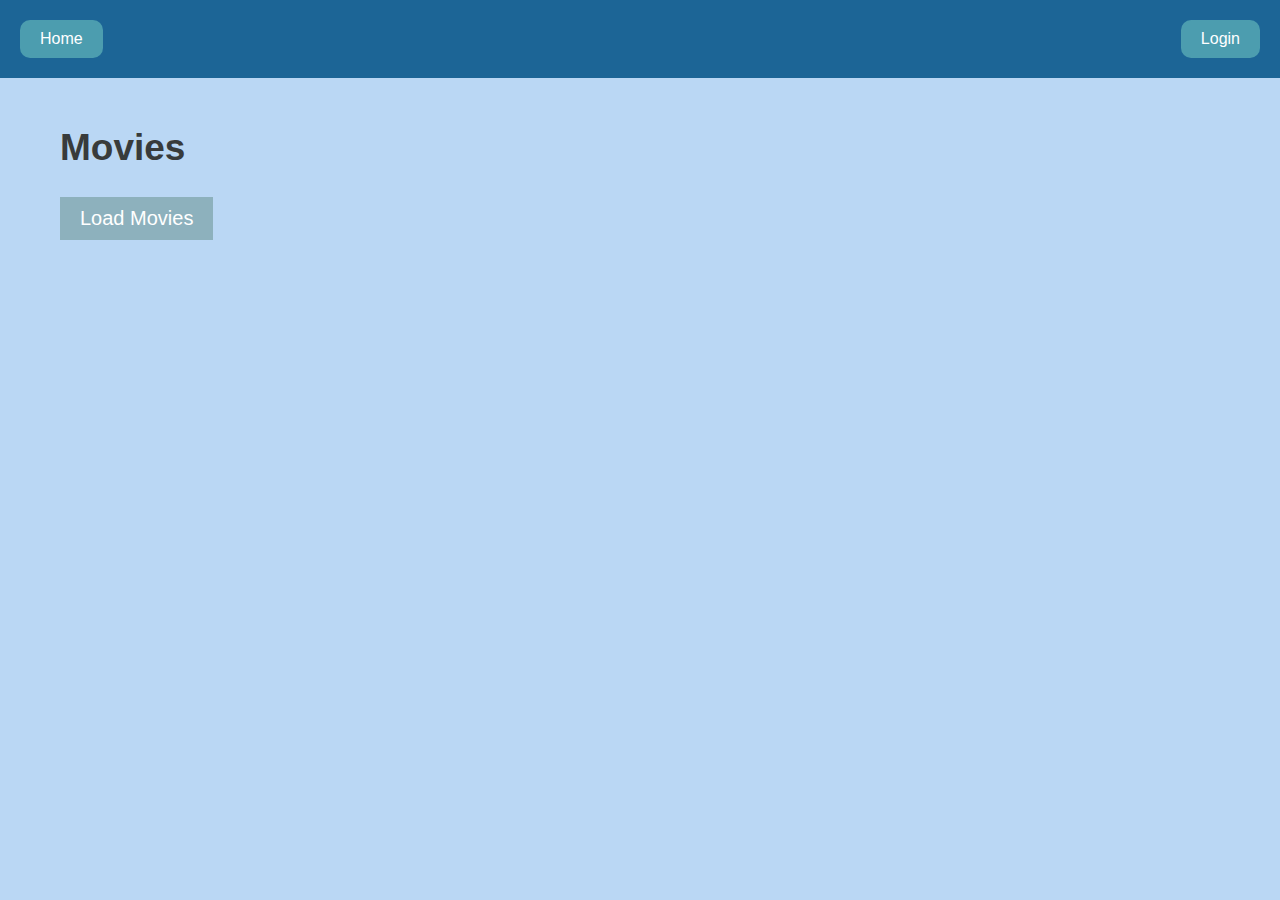
<file: ClientSide/html/index.html>
<!DOCTYPE html>
<html>
<head>
    <meta charset="utf-8" />
    <title>IMDB Movies</title>

    <!-- jQuery -->
    <script src="https://code.jquery.com/jquery-3.7.1.min.js"
            integrity="sha256-/JqT3SQfawRcv/BIHPThkBvs0OEvtFFmqPF/lYI/Cxo="
            crossorigin="anonymous"></script>

    <!-- CSS -->
    <link rel="stylesheet" href="../CSS/Styles.css">
    <link rel="stylesheet" href="../CSS/moviesCard.css">
</head>
<body>

    <header></header>

    <div class="container">
        <h1 class="movies-header">Movies</h1>
        <button id="loadMoviesBtn" class="btn">Load Movies</button>
        <div id="movies-container" class="movie-grid">
            <!-- Movie cards will be appended here -->
        </div>
    </div>
    <script src="../JS/layout/Header.js"></script>



    

    <!-- Movie data (fake dataset or list) -->
    <script src="../JS/ran/movies.js"></script>

    <!-- Movie logic (Movie class, utils, etc.) -->
    <script src="../JS/Models/movie.js"></script>

    <!-- Page-specific logic -->
    <script>
        $(document).ready(function () {
            $('#loadMoviesBtn').on('click', function () {
             
                MovieUtils.initIndexPage();
            });
        });
    </script>
</body>
</html>
</file>
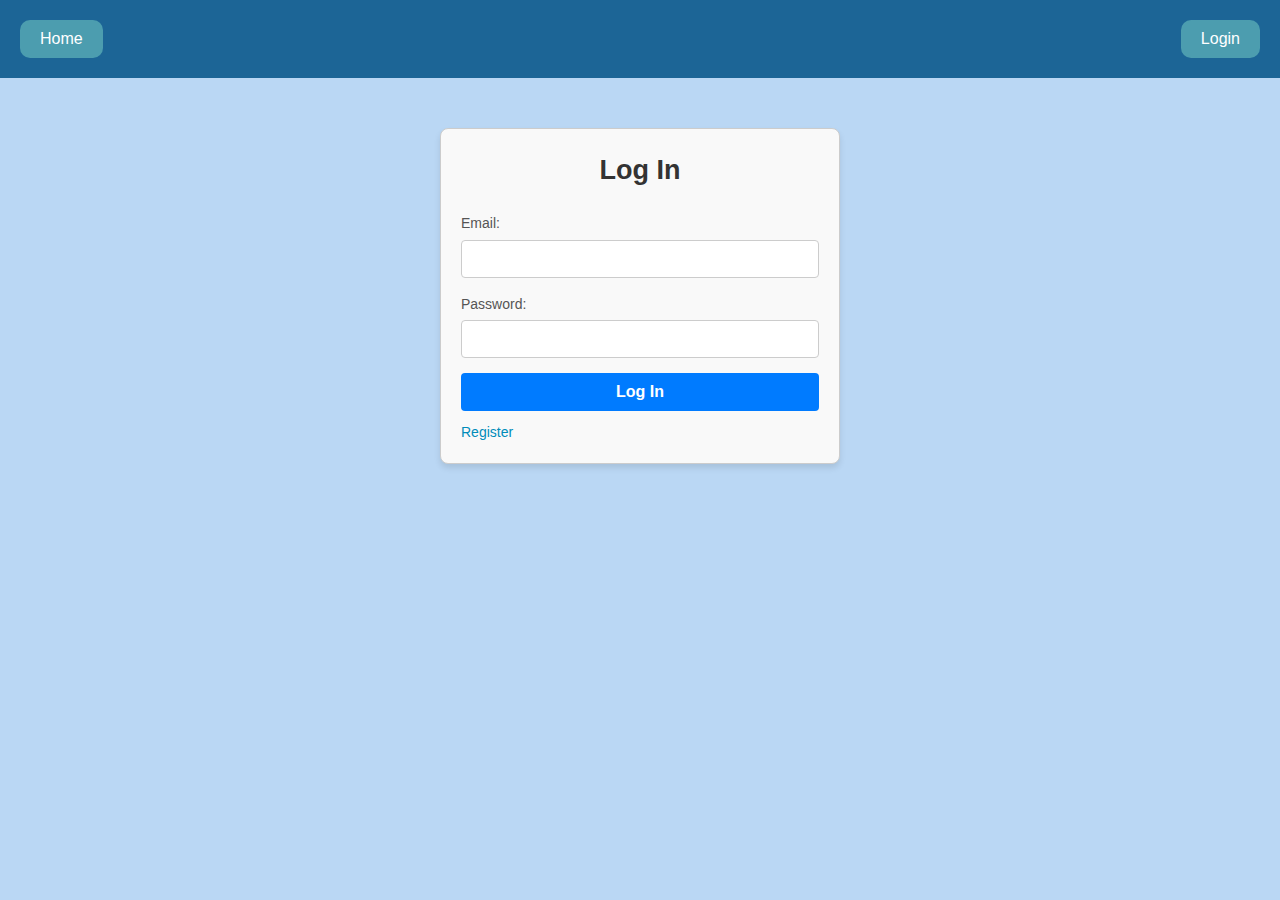
<file: ClientSide/html/Auth/Login.html>
<!DOCTYPE html>
<html>
<head>
    <meta charset="utf-8" />
    <title>Movies Cards</title>

    <!-- jQuery -->
    <script src="https://code.jquery.com/jquery-3.7.1.min.js"
            integrity="sha256-/JqT3SQfawRcv/BIHPThkBvs0OEvtFFmqPF/lYI/Cxo="
            crossorigin="anonymous"></script>

    <!-- CSS -->
    <link rel="stylesheet" href="../../CSS/Styles.css">
    <link rel="stylesheet" href="../../CSS/Auth.css">

<!-- SCRIPTS -->
 
    <script src="../../JS/layout/Header.js"></script>
    <script src="../../JS/Models/User.js"></script>
</head>
<body>

    <!-- Header placeholder -->
    <header></header>

    <div class="auth-container">
        <h1 class="auth-title">Log In</h1>
        <form id="loginForm" class="auth-form">
            <div class="auth-form-group">
                <label for="email" class="auth-label">Email:</label>
                <input type="text" id="email" name="email" class="auth-input" required>
            </div>
            <div class="auth-form-group">
                <label for="password" class="auth-label">Password:</label>
                <input type="password" id="password" name="password" class="auth-input" required>
            </div>
            <button type="submit" class="auth-btn">Log In</button>
        </form>
        <div class="auth-links">
            <a href="Register.html" class="auth-link">Register</a>
        </div>
    </div>

    <script>
        $(document).ready(function () {
            const userToken = localStorage.getItem('jwtToken');
            if (userToken) {
                // Already logged in? Redirect to homepage.
                window.location.href = '../index.html';
                return;
            }

            $('#loginForm').on('submit', function (event) {
                event.preventDefault();

                const user = {
                    name: '',
                    email: $('#email').val(),
                    password: $('#password').val(),
                    active: true
                };

                UserManager.ajaxCall(
                    'POST',
                    '/api/Users/LoginJWT',
                    JSON.stringify(user),
                    function (response) {
                        console.log(response);
                        if (response.Token) {
                            localStorage.setItem('jwtToken', response.Token);
                            window.location.href = '../index.html'; // Redirect after login
                        } else {
                            alert('Invalid token received');
                        }
                    },
                    function (error) {
                        console.error('Login failed:', error);
                        alert(error.responseJSON?.message || 'Login failed. Please try again.');
                    }
                );
            });
        });
    </script>

</body>
</html>
</file>
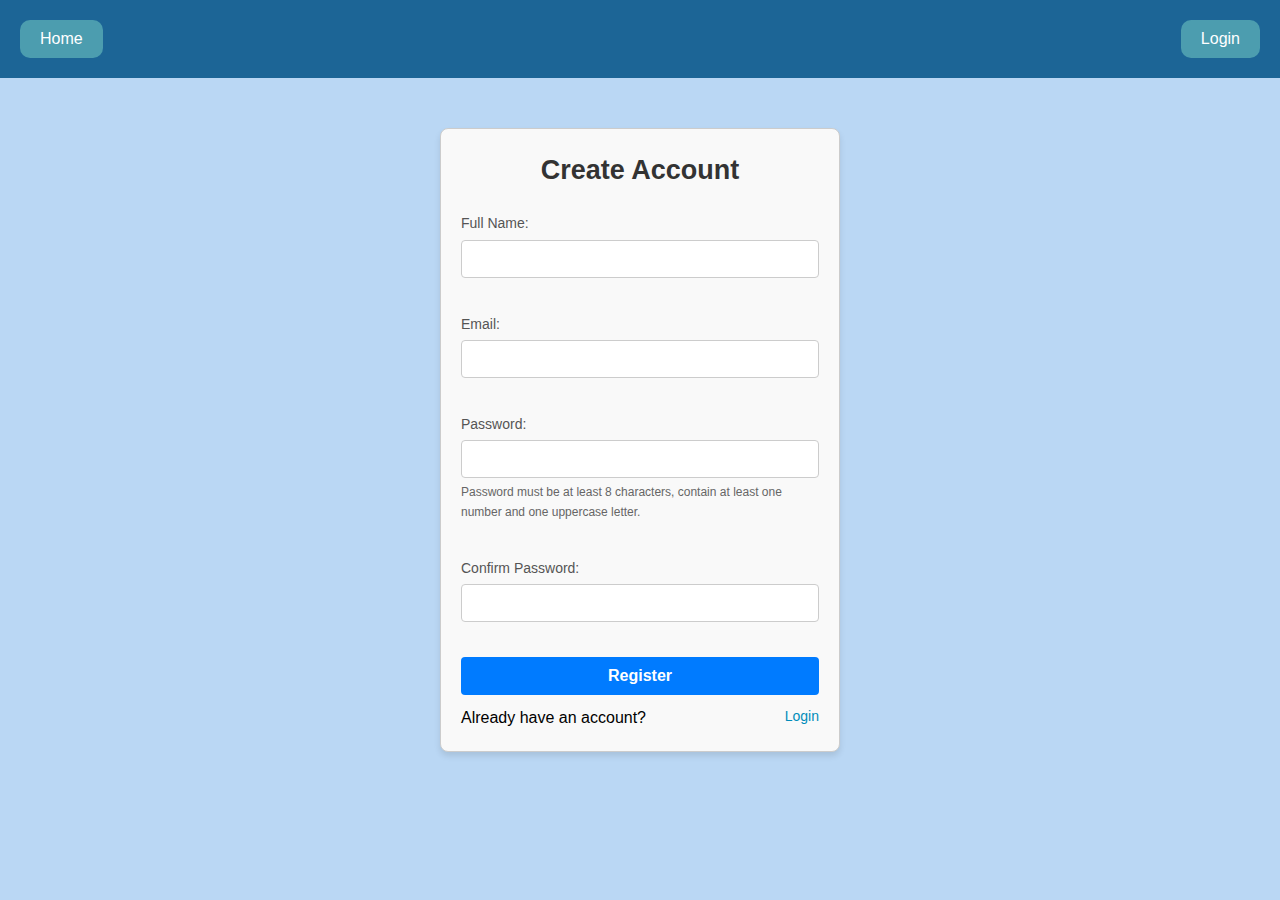
<file: ClientSide/html/Auth/Register.html>
<!DOCTYPE html>
<html>
<head>
    <meta charset="utf-8" />
    <title>Movies Cards</title>
    <!-- jQuery -->
    <script src="https://code.jquery.com/jquery-3.7.1.min.js"
            integrity="sha256-/JqT3SQfawRcv/BIHPThkBvs0OEvtFFmqPF/lYI/Cxo="
            crossorigin="anonymous"></script>
    <link rel="stylesheet" href="../../CSS/Styles.css">  
    <link rel="stylesheet" href="../../CSS/Auth.css">   
    <script src="../../JS/Models/User.js"></script>
    <script src="../../JS/layout/Header.js"></script>
</head>
<body>
    <header>
        
    </header>
    <div class="auth-container">
        <h1 class="auth-title">Create Account</h1>
        <form id="registerForm" class="auth-form">
            <div id="register-message" class="auth-message"></div>
            
            <div class="auth-form-group">
                <label for="name" class="auth-label">Full Name:</label>
                <input type="text" id="name" name="name" class="auth-input" pattern="[A-Za-z]{2,}" title="Name must contain only letters and be at least 2 characters long" required>
            </div>
            
            <div class="auth-form-group">
                <label for="email" class="auth-label">Email:</label>
                <input type="email" id="email" name="email" class="auth-input" required>
            </div>
            
            <div class="auth-form-group">
                <label for="password" class="auth-label">Password:</label>
                <input type="password" id="password" name="password" class="auth-input" pattern="(?=.*[0-9])(?=.*[A-Z]).{8,}" title="Password must be at least 8 characters long, contain at least one number and one uppercase letter" required>
                <div class="password-requirements">
                    Password must be at least 8 characters, contain at least one number and one uppercase letter.
                </div>
            </div>
            <div class="auth-form-group">
                <label for="confirmPassword" class="auth-label">Confirm Password:</label>
                <input type="password" id="confirmPassword" name="confirmPassword" class="auth-input" required>
            </div>
            
            <button type="submit" class="auth-btn">Register</button>
        </form>
        <div class="auth-links">
            <span>Already have an account?</span>
            <a href="Login.html" class="auth-link">Login</a>
        </div>
    </div>

    <script>
        $(document).ready(function() {
            // Form submission handler
            $('#registerForm').on('submit', function(e) {
                e.preventDefault();
                
                // Clear any previous messages
                $('#register-message').removeClass('error success').text('');
                
                // Get form data
                const name = $('#name').val().trim();
                const email = $('#email').val().trim();
                const password = $('#password').val();
                const confirmPassword = $('#confirmPassword').val();
                
                // Basic validation
                if (!name || !email || !password) {
                    showMessage('Please fill in all required fields', 'error');
                    return;
                }
                
                if (!isValidEmail(email)) {
                    showMessage('Please enter a valid email address', 'error');
                    return;
                }
                
                if (password.length < 8) {
                    showMessage('Password must be at least 8 characters', 'error');
                    return;
                }
                
                if (password !== confirmPassword) {
                    showMessage('Passwords do not match', 'error');
                    return;
                }
                
                // Prepare user object for registration
                const user = {
                    name: name,
                    email: email,
                    password: password,
                    active: true
                };
                
                // Show loading state
                const submitBtn = $(this).find('button[type="submit"]');
                const originalBtnText = submitBtn.text();
                submitBtn.prop('disabled', true).text('Registering...');
                
                // Call the register function from UserManager
                try {
                    // Convert the user object to JSON string for the API call
                    const userData = JSON.stringify(user);
                    
                    UserManager.ajaxCall(
                        'POST', 
                        '/api/Users/Register', 
                        userData,
                        function(response) {
                            // Success callback
                            showMessage('Registration successful! Redirecting to login...', 'success');
                            
                            // Store user email in localStorage as per your UserManager implementation
                            localStorage.setItem('user.email', user.email);
                            
                            // Redirect to login page after a short delay
                            setTimeout(function() {
                                window.location.href = 'Login.html';
                            }, 2000);
                        },
                        function(error) {
                            // Error callback
                            console.error('Registration failed:', error);
                            showMessage(error.responseJSON?.message || 'Registration failed. Please try again.', 'error');
                            submitBtn.prop('disabled', false).text(originalBtnText);
                        }
                    );
                } catch (err) {
                    console.error('Error during registration:', err);
                    showMessage('An unexpected error occurred', 'error');
                    submitBtn.prop('disabled', false).text(originalBtnText);
                }
            });
            
            // Helper function to validate email format
            function isValidEmail(email) {
                const emailRegex = /^[^\s@]+@[^\s@]+\.[^\s@]+$/;
                return emailRegex.test(email);
            }
            
            // Helper function to show messages
            function showMessage(message, type) {
                const messageElement = $('#register-message');
                messageElement.removeClass('error success').addClass(type).text(message);
                
                // Scroll to message if not visible
                if (!isElementInViewport(messageElement[0])) {
                    messageElement[0].scrollIntoView({ behavior: 'smooth' });
                }
            }
            
            // Helper function to check if element is in viewport
            function isElementInViewport(el) {
                const rect = el.getBoundingClientRect();
                return (
                    rect.top >= 0 &&
                    rect.left >= 0 &&
                    rect.bottom <= (window.innerHeight || document.documentElement.clientHeight) &&
                    rect.right <= (window.innerWidth || document.documentElement.clientWidth)
                );
            }
        });
    </script>
    
    <style>
        /* Additional styles for the registration page */
        .auth-message {
            margin-bottom: 15px;
            padding: 10px;
            border-radius: 4px;
            display: none;
        }
        
        .auth-message.error {
            background-color: #ffebee;
            color: #c62828;
            border-left: 4px solid #c62828;
            display: block;
        }
        
        .auth-message.success {
            background-color: #e8f5e9;
            color: #2e7d32;
            border-left: 4px solid #2e7d32;
            display: block;
        }
        
        .password-requirements {
            font-size: 12px;
            color: #666;
            margin-top: 5px;
        }
        
        /* Increase spacing between form groups */
        .auth-form-group {
            margin-bottom: 20px;
        }
    </style>
</html>
</file>
<file: ClientSide/CSS/Styles.css>
* {
    box-sizing: border-box;
    margin: 0;
    padding: 0;

}
body {
    font-family: Arial, sans-serif;
    background-color: #bad7f4;
    line-height: 1.6;
    /* padding: 20px; */
}

/* Header styles */
header {
    background-color: #1c6596;
    padding: 20px;
    margin-bottom: 20px;
    display: flex;
    justify-content: space-between;
    align-items: center;
}

.nav-buttons {
    display: flex;
    gap: 10px;
    margin-right: auto; /* Pushes the buttons to the left */
    width:100%;
}

.movies-header{
    align-items: center;
    gap: 30px;
    font-size: 37px;

    font-family: "Segoe UI", Roboto, Helvetica, Arial, sans-serif;
    color: #383b3b;

}
.nav-button {
    background-color: #4c9daf;
    color: white;
    border: none;
    padding: 10px 20px;
    cursor: pointer;
    font-size: 16px;
    border-radius: 10px; /* Added round edges */
}

.nav-button:hover {
    background-color: #458ba0;
}

.active {
    background-color: #4c9daf;
}
.nav-buttons-right {
    align-items: center;
    gap: 30px;
    font-family: "Segoe UI", Roboto, Helvetica, Arial, sans-serif;
    color: #d0e4ea;
    display: flex;
    margin-left: auto; /* Pushes the buttons to the right */
}

.nav-button-right {
    background-color: #4c9daf;
    color: white;
    border: none;
    padding: 10px 20px;
    cursor: pointer;
    font-size: 16px;
    border-radius: 10px; /* Added round edges */
    margin-left: auto; /* Pushes the button to the right */
}

.nav-button-right:hover {
    background-color: #458ba0;
}

/* Container and general styles */
.container {
    max-width: 1200px;
    margin: 0 auto;
    padding: 20px;
}

h1 {
    margin-bottom: 20px;
}

.btn {
    font-size: 20px;

    background-color: #8db1bd;
    color: white;
    border: none;
    padding: 10px 20px;
    margin-bottom: 20px;
    cursor: pointer;
    transition: background-color 0.3s ease, transform 0.2s ease;

}
.page-title {
    font-size: 36px;
    color: #143d59;
    text-align: center;
    margin-bottom: 30px;
    font-weight: 700;
    letter-spacing: 1px;
}
.btn:hover {
    transform: scale(1.05);

    background-color: #007095;
}

.auth-links {
    display: flex;
    justify-content: space-between;
    gap: 15px;
    margin-top: 10px;
}

.auth-link {
    color: #008CBA;
    text-decoration: none;
    font-size: 14px;
}

.auth-link:hover {
    text-decoration: underline;
    color: #005f8a;
}
</file>
<file: ClientSide/CSS/moviesCard.css>
/* Movie card grid */
.movie-grid {
    display: grid;
    grid-template-columns: repeat(auto-fill, minmax(250px, 1fr));
    gap: 20px;
}

/* Movie card styles */
.movie-card {
    background-color: #c1edfa; /* Distinct from page background */
    border: 1px solid #cfd8dc;
    border-radius: 8px;
    overflow: hidden;
    display: flex;
    flex-direction: column;
    box-shadow: 0 4px 10px rgba(0,0,0,0.1);
    transition: transform 0.2s ease, box-shadow 0.3s ease;
}
.movie-card:hover {
    box-shadow: 0 4px 10px rgba(0,0,0,0.2);
    transform: translateY(-2px);
    transition: all 0.3s ease;
    transform: scale(1.05);
    
}

.movie-img {
    height: 200px;
    width: 100%;
    object-fit: contain; /* Changed from cover to contain to show full image */
    background-color: #f5f5f5; /* Light background for image container */
}

.movie-content {
    padding: 15px;
    flex-grow: 1;
    display: flex;
    flex-direction: column;
}

.movie-title {
    font-size: 18px;
    font-weight: bold;
    margin-bottom: 10px;
}

.movie-info {
    margin-bottom: 10px;
}

.movie-rating {
    margin-top: auto;
}



.genres-container {
    margin-top: 8px;
    display: flex;
    flex-wrap: wrap;
    align-items: center;
}

.genres-container strong {
    margin-right: 8px;
    flex-shrink: 0;
}

.genre-bubble {
    display: inline-block;
    background-color: #e9ecef;
    color: #495057;
    padding: 4px 10px;
    margin: 2px 4px 2px 0;
    border-radius: 16px;
    font-size: 0.85rem;
    white-space: nowrap;
    font-weight: 500;
    border: 1px solid #ced4da;
}

/* Different colors for common genres */
.genre-bubble[data-genre="Action"] { background-color: #ffecb3; color: #996600; }
.genre-bubble[data-genre="Comedy"] { background-color: #c8e6c9; color: #2e7d32; }
.genre-bubble[data-genre="Drama"] { background-color: #bbdefb; color: #0d47a1; }
.genre-bubble[data-genre="Horror"] { background-color: #ffcdd2; color: #b71c1c; }
.genre-bubble[data-genre="Sci-Fi"] { background-color: #d1c4e9; color: #4527a0; }
.genre-bubble[data-genre="Romance"] { background-color: #f8bbd0; color: #c2185b; }
.genre-bubble[data-genre="Thriller"] { background-color: #cfd8dc; color: #455a64; }
.genre-bubble[data-genre="Documentary"] { background-color: #b2dfdb; color: #00695c; }

.genre-empty {
    color: #6c757d;
    font-style: italic;
}

/* Responsive adjustments */
@media (max-width: 768px) {
    .movie-grid {
        grid-template-columns: repeat(auto-fill, minmax(200px, 1fr));
    }
}

@media (max-width: 480px) {
    .movie-grid {
        grid-template-columns: 1fr;
    }
}
</file>
<file: ClientSide/CSS/Auth.css>
.auth-container {
    max-width: 400px;
    margin: 50px auto;
    padding: 20px;
    border: 1px solid #ccc;
    border-radius: 8px;
    background-color: #f9f9f9;
    box-shadow: 0 4px 6px rgba(0, 0, 0, 0.1);
}

.auth-title {
    
    font-size: 27px;
    font-weight: bold;
    text-align: center;
    margin-bottom: 20px;
    color: #333;
}

.auth-form {
    display: flex;
    flex-direction: column;
    gap: 15px;
}

.auth-form-group {
    display: flex;
    flex-direction: column;
}

.auth-label {
    font-size: 14px;
    margin-bottom: 5px;
    color: #555;
}

.auth-input {
    padding: 10px;
    font-size: 14px;
    border: 1px solid #ccc;
    border-radius: 4px;
    outline: none;
    transition: border-color 0.3s ease;
}

.auth-input:focus {
    border-color: #007bff;
}

.auth-btn {
    padding: 10px 15px;
    font-size: 16px;
    font-weight: bold;
    color: #fff;
    background-color: #007bff;
    border: none;
    border-radius: 4px;
    cursor: pointer;
    transition: background-color 0.3s ease;
}

.auth-btn:hover {
    background-color: #0056b3;
}
</file>
